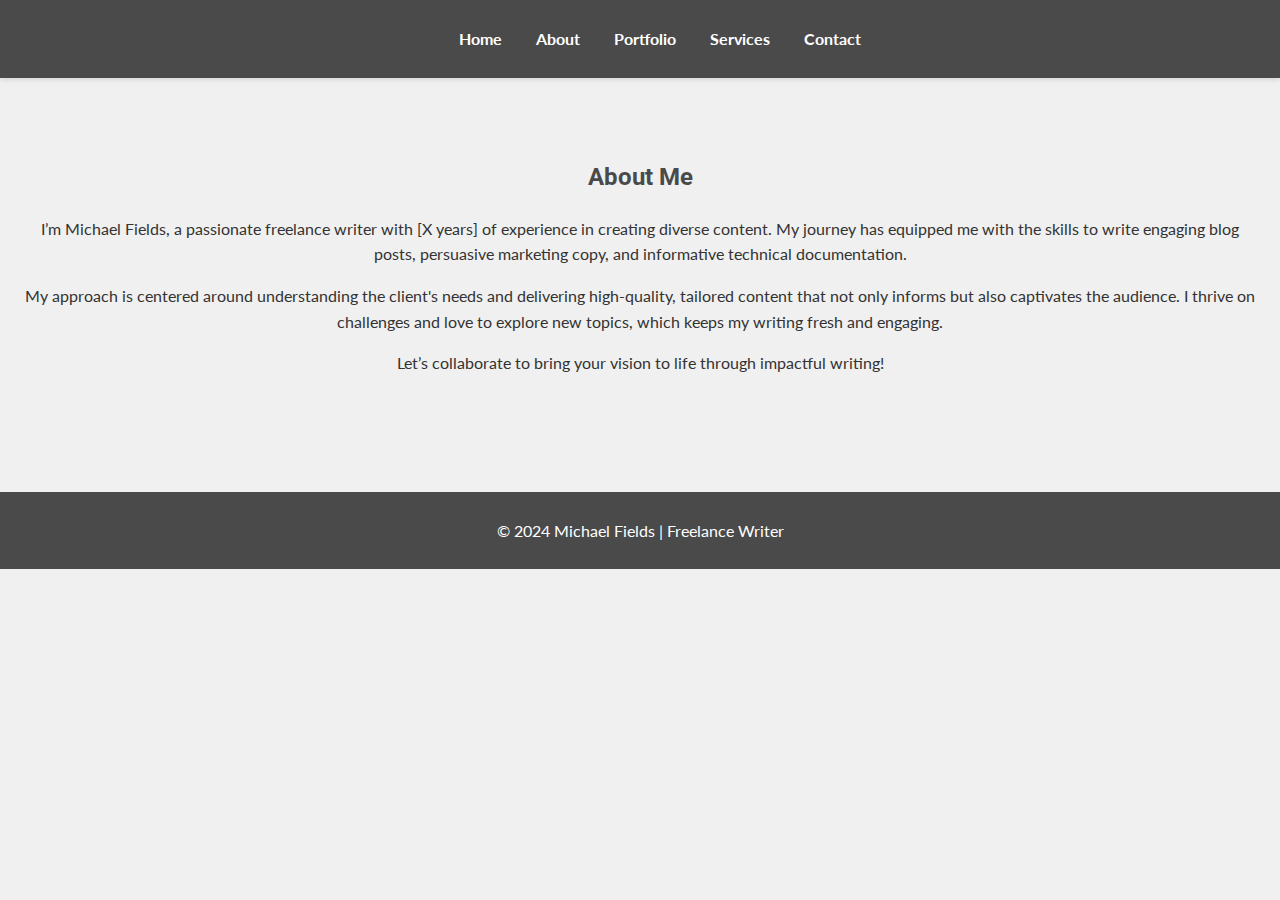
<file: about.html>
<!DOCTYPE html>
<html lang="en">
<head>
    <meta charset="UTF-8">
    <meta name="viewport" content="width=device-width, initial-scale=1.0">
    <meta name="description" content="About Michael Fields">
    <title>About Me | Michael Fields</title>
    <link href="https://fonts.googleapis.com/css2?family=Lato:wght@300;400;700&family=Roboto:wght@400;700&display=swap" rel="stylesheet">
    <link rel="stylesheet" href="styles.css">
</head>
<body>

    <header>
        <nav>
            <ul>
                <li><a href="index.html">Home</a></li>
                <li><a href="about.html">About</a></li>
                <li><a href="portfolio.html">Portfolio</a></li>
                <li><a href="services.html">Services</a></li>
                <li><a href="contact.html">Contact</a></li>
            </ul>
        </nav>
    </header>

    <section id="about">
        <h2>About Me</h2>
        <p>I’m Michael Fields, a passionate freelance writer with [X years] of experience in creating diverse content. My journey has equipped me with the skills to write engaging blog posts, persuasive marketing copy, and informative technical documentation.</p>
        <p>My approach is centered around understanding the client's needs and delivering high-quality, tailored content that not only informs but also captivates the audience. I thrive on challenges and love to explore new topics, which keeps my writing fresh and engaging.</p>
        <p>Let’s collaborate to bring your vision to life through impactful writing!</p>
    </section>

    <footer>
        <p>&copy; 2024 Michael Fields | Freelance Writer</p>
    </footer>

</body>
</html>
</file>
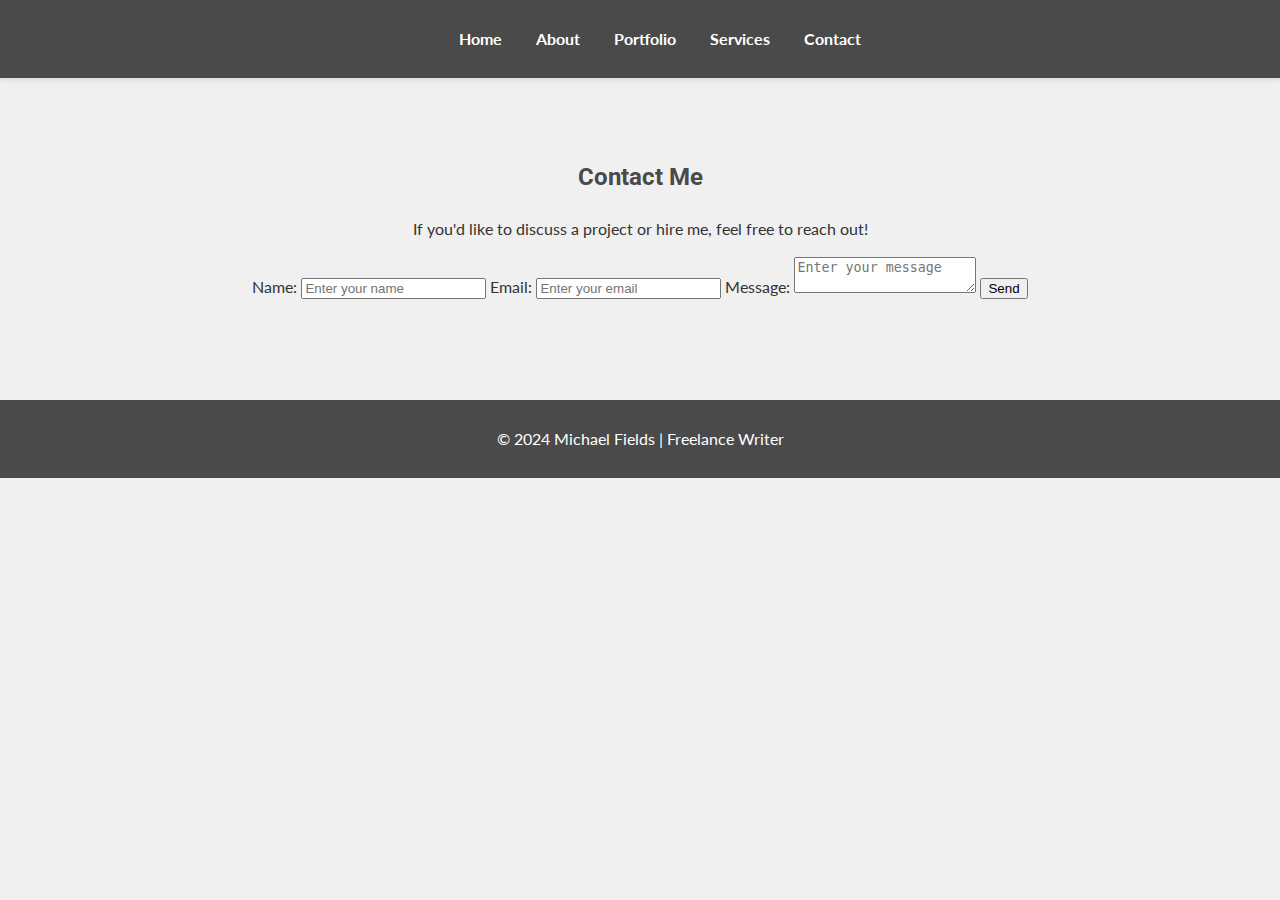
<file: contact.html>
<!DOCTYPE html>
<html lang="en">
<head>
    <meta charset="UTF-8">
    <meta name="viewport" content="width=device-width, initial-scale=1.0">
    <meta name="description" content="Contact Michael Fields">
    <title>Contact | Michael Fields</title>
    <link href="https://fonts.googleapis.com/css2?family=Lato:wght@300;400;700&family=Roboto:wght@400;700&display=swap" rel="stylesheet">
    <link rel="stylesheet" href="styles.css">
</head>
<body>

    <header>
        <nav>
            <ul>
                <li><a href="index.html">Home</a></li>
                <li><a href="about.html">About</a></li>
                <li><a href="portfolio.html">Portfolio</a></li>
                <li><a href="services.html">Services</a></li>
                <li><a href="contact.html">Contact</a></li>
            </ul>
        </nav>
    </header>

    <section id="contact">
        <h2>Contact Me</h2>
        <p>If you'd like to discuss a project or hire me, feel free to reach out!</p>
        <form action="mailto:your.email@example.com" method="post" enctype="text/plain">
            <label for="name">Name:</label>
            <input type="text" id="name" name="name" placeholder="Enter your name" required>

            <label for="email">Email:</label>
            <input type="email" id="email" name="email" placeholder="Enter your email" required>

            <label for="message">Message:</label>
            <textarea id="message" name="message" placeholder="Enter your message" required></textarea>

            <button type="submit">Send</button>
        </form>
    </section>

    <footer>
        <p>&copy; 2024 Michael Fields | Freelance Writer</p>
    </footer>

</body>
</html>
</file>
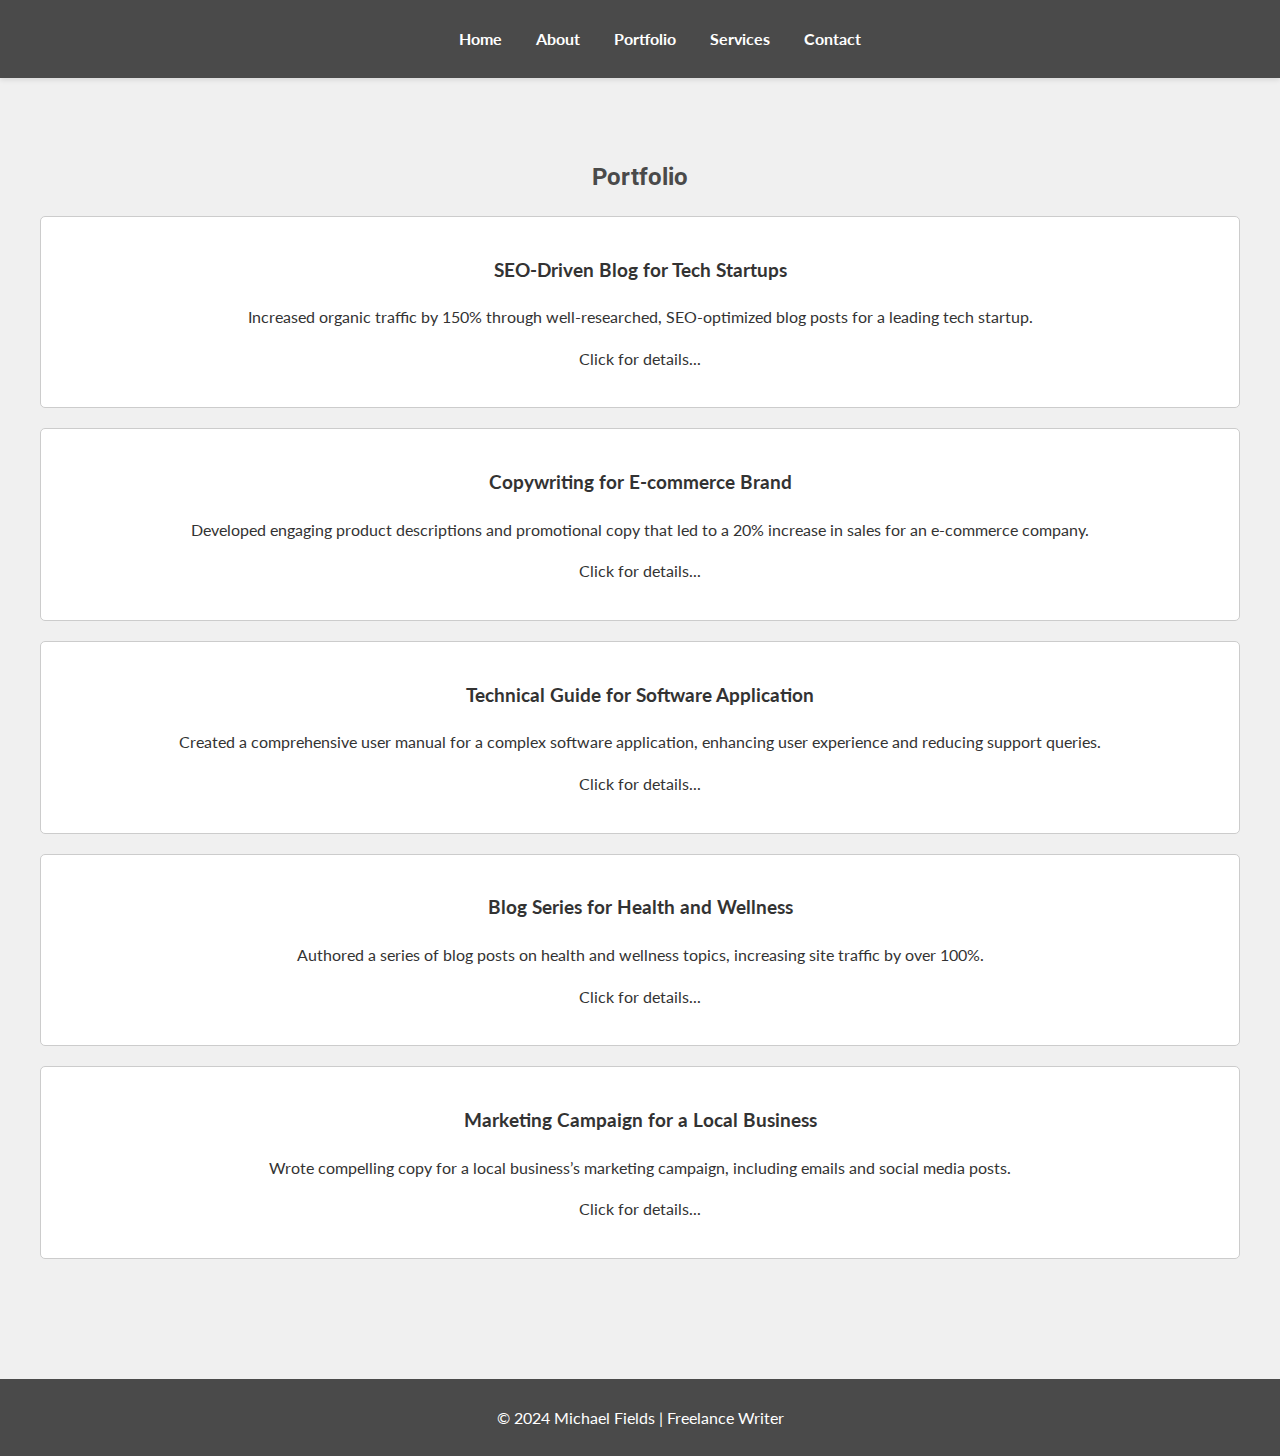
<file: portfolio.html>
<!DOCTYPE html>
<html lang="en">
<head>
    <meta charset="UTF-8">
    <meta name="viewport" content="width=device-width, initial-scale=1.0">
    <meta name="description" content="Portfolio of Michael Fields">
    <title>Portfolio | Michael Fields</title>
    <link href="https://fonts.googleapis.com/css2?family=Lato:wght@300;400;700&family=Roboto:wght@400;700&display=swap" rel="stylesheet">
    <link rel="stylesheet" href="styles.css">
</head>
<body>

    <header>
        <nav>
            <ul>
                <li><a href="index.html">Home</a></li>
                <li><a href="about.html">About</a></li>
                <li><a href="portfolio.html">Portfolio</a></li>
                <li><a href="services.html">Services</a></li>
                <li><a href="contact.html">Contact</a></li>
            </ul>
        </nav>
    </header>

    <section id="portfolio">
        <h2>Portfolio</h2>
        <div class="portfolio-item" onclick="showDetails('item1')">
            <h3>SEO-Driven Blog for Tech Startups</h3>
            <p>Increased organic traffic by 150% through well-researched, SEO-optimized blog posts for a leading tech startup.</p>
            <p>Click for details...</p>
        </div>
        <div class="portfolio-item" onclick="showDetails('item2')">
            <h3>Copywriting for E-commerce Brand</h3>
            <p>Developed engaging product descriptions and promotional copy that led to a 20% increase in sales for an e-commerce company.</p>
            <p>Click for details...</p>
        </div>
        <div class="portfolio-item" onclick="showDetails('item3')">
            <h3>Technical Guide for Software Application</h3>
            <p>Created a comprehensive user manual for a complex software application, enhancing user experience and reducing support queries.</p>
            <p>Click for details...</p>
        </div>
        <div class="portfolio-item" onclick="showDetails('item4')">
            <h3>Blog Series for Health and Wellness</h3>
            <p>Authored a series of blog posts on health and wellness topics, increasing site traffic by over 100%.</p>
            <p>Click for details...</p>
        </div>
        <div class="portfolio-item" onclick="showDetails('item5')">
            <h3>Marketing Campaign for a Local Business</h3>
            <p>Wrote compelling copy for a local business’s marketing campaign, including emails and social media posts.</p>
            <p>Click for details...</p>
        </div>
    </section>

    <div id="detailsModal" class="modal">
        <span class="close" onclick="closeModal()">&times;</span>
        <div class="modal-content" id="modalContent"></div>
    </div>

    <footer>
        <p>&copy; 2024 Michael Fields | Freelance Writer</p>
    </footer>

    <script>
        function showDetails(item) {
            const modal = document.getElementById("detailsModal");
            const modalContent = document.getElementById("modalContent");
            let content = "";

            switch (item) {
                case 'item1':
                    content = "<h3>SEO-Driven Blog for Tech Startups</h3><p>Increased organic traffic by 150% through well-researched, SEO-optimized blog posts for a leading tech startup. Collaborated with the marketing team to identify key topics and ensure alignment with industry trends.</p>";
                    break;
                case 'item2':
                    content = "<h3>Copywriting for E-commerce Brand</h3><p>Developed engaging product descriptions that led to a 20% increase in sales for an e-commerce company. Focused on highlighting unique features and benefits while maintaining a persuasive tone.</p>";
                    break;
                case 'item3':
                    content = "<h3>Technical Guide for Software Application</h3><p>Created a comprehensive user manual, enhancing user experience and reducing support queries. Ensured clarity and conciseness while collaborating with the development team.</p>";
                    break;
                case 'item4':
                    content = "<h3>Blog Series for Health and Wellness</h3><p>Authored a series of blog posts on health topics, increasing site traffic by over 100%. Each post included in-depth research and practical advice.</p>";
                    break;
                case 'item5':
                    content = "<h3>Marketing Campaign for a Local Business</h3><p>Wrote compelling copy for a local marketing campaign, including emails and social media posts, resulting in significant local engagement.</p>";
                    break;
            }

            modalContent.innerHTML = content;
            modal.style.display = "block";
        }

        function closeModal() {
            document.getElementById("detailsModal").style.display = "none";
        }
    </script>

    <style>
        .modal {
            display: none;
            position
</file>
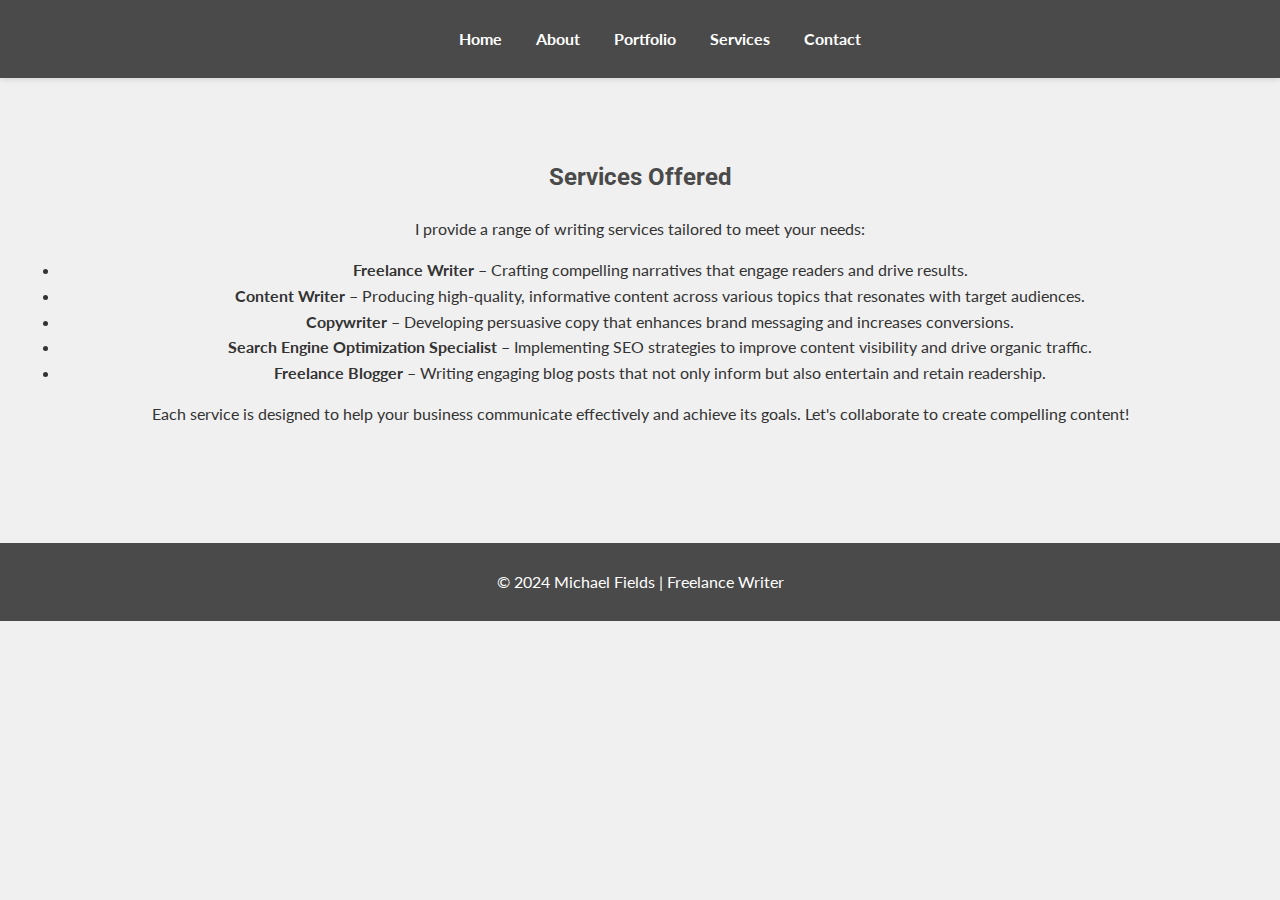
<file: services.html>
<!DOCTYPE html>
<html lang="en">
<head>
    <meta charset="UTF-8">
    <meta name="viewport" content="width=device-width, initial-scale=1.0">
    <meta name="description" content="Services offered by Michael Fields">
    <title>Services | Michael Fields</title>
    <link href="https://fonts.googleapis.com/css2?family=Lato:wght@300;400;700&family=Roboto:wght@400;700&display=swap" rel="stylesheet">
    <link rel="stylesheet" href="styles.css">
</head>
<body>

    <header>
        <nav>
            <ul>
                <li><a href="index.html">Home</a></li>
                <li><a href="about.html">About</a></li>
                <li><a href="portfolio.html">Portfolio</a></li>
                <li><a href="services.html">Services</a></li>
                <li><a href="contact.html">Contact</a></li>
            </ul>
        </nav>
    </header>

    <section id="services">
        <h2>Services Offered</h2>
        <p>I provide a range of writing services tailored to meet your needs:</p>
        <ul>
            <li>
                <strong>Freelance Writer</strong> – Crafting compelling narratives that engage readers and drive results.
            </li>
            <li>
                <strong>Content Writer</strong> – Producing high-quality, informative content across various topics that resonates with target audiences.
            </li>
            <li>
                <strong>Copywriter</strong> – Developing persuasive copy that enhances brand messaging and increases conversions.
            </li>
            <li>
                <strong>Search Engine Optimization Specialist</strong> – Implementing SEO strategies to improve content visibility and drive organic traffic.
            </li>
            <li>
                <strong>Freelance Blogger</strong> – Writing engaging blog posts that not only inform but also entertain and retain readership.
            </li>
        </ul>
        <p>Each service is designed to help your business communicate effectively and achieve its goals. Let's collaborate to create compelling content!</p>
    </section>

    <footer>
        <p>&copy; 2024 Michael Fields | Freelance Writer</p>
    </footer>

</body>
</html>
</file>
<file: styles.css>
body {
    font-family: 'Lato', sans-serif;
    margin: 0;
    padding: 0;
    background-color: #f0f0f0;
    color: #333;
    line-height: 1.6;
}

header {
    background-color: #4A4A4A;
    color: white;
    padding: 10px 0;
    box-shadow: 0 2px 5px rgba(0, 0, 0, 0.1);
}

nav ul {
    list-style-type: none;
    text-align: center;
}

nav ul li {
    display: inline;
    margin: 0 15px;
}

nav ul li a {
    color: white;
    text-decoration: none;
    font-weight: 700;
}

h1, h2 {
    font-family: 'Roboto', sans-serif;
    font-weight: 700;
    color: #4A4A4A;
}

section {
    padding: 60px 20px;
    text-align: center;
}

#home {
    background-color: #ddd;
    color: #4A4A4A;
}

.intro {
    max-width: 800px;
    margin: auto;
}

.cta-button {
    background-color: #555;
    color: white;
    padding: 15px 30px;
    text-decoration: none;
    border-radius: 5px;
    font-weight: 700;
    margin-top: 20px;
    transition: background-color 0.3s;
}

.cta-button:hover {
    background-color: #333;
}

.portfolio-item {
    margin: 20px;
    padding: 20px;
    border: 1px solid #ccc;
    border-radius: 5px;
    background-color: white;
    cursor: pointer;
}

.portfolio-item:hover {
    box-shadow: 0 4px 8px rgba(0, 0, 0, 0.2);
}

footer {
    background-color: #4A4A4A;
    color: white;
    text-align: center;
    padding: 10px 0;
    margin-top: 40px;
}
</file>
